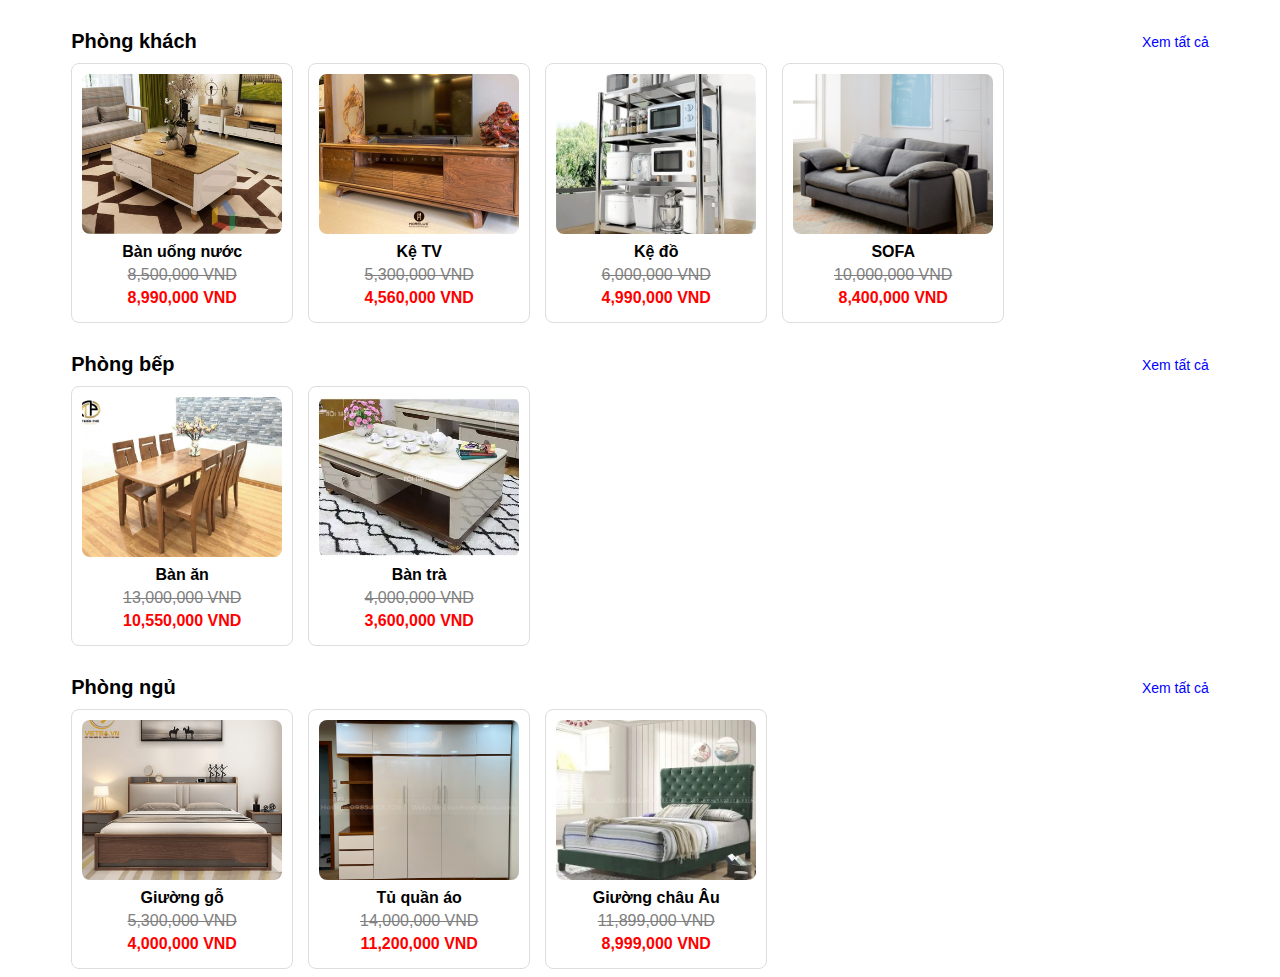
<file: Day10/index.html>
<!DOCTYPE html>
<html lang="en">
<head>
    <meta charset="UTF-8">
    <meta name="viewport" content="width=device-width, initial-scale=1.0">
    <title>Cửa hàng nội thất</title>
    <link rel="stylesheet" href="style.css">
    
</head>
<body>
  <div id="contain">
    <div id="phongkhach" class="category">
      <div class="category-header">
        <span class="title">Phòng khách</span>
        <span class="view-all">Xem tất cả</span>
      </div>
      <div class="product-list"></div>
    </div>

    <div id="phongbep" class="category">
      <div class="category-header">
        <span class="title">Phòng bếp</span>
        <span class="view-all">Xem tất cả</span>
      </div>
      <div class="product-list"></div>
    </div>

    <div id="phongngu" class="category">
      <div class="category-header">
        <span class="title">Phòng ngủ</span>
        <span class="view-all">Xem tất cả</span>
      </div>
      <div class="product-list"></div>
    </div>
  </div>

  <script>
    fetch("products.json")
    // .then(res => res.json())
    // .then(data => console.log("Dữ liệu:", data))
    // .catch(err => console.error("Lỗi:", err));
      .then(res => res.json())
      .then(products => {
        products.forEach(p => {
          const div = document.createElement("div");
          div.className = "product";
          div.innerHTML = `
            <img src="${p.image}" alt="${p.name}">
            <p><strong>${p.name}</strong></p>
            <p class="price-old">${p.discount.toLocaleString()} VND</p>
            <p class="price-new">${p.price.toLocaleString()} VND</p>
          `;

          const container = document.querySelector(`#${p.category} .product-list`);
          if (container) container.appendChild(div);
        });
      })
      .catch(err => console.error("Lỗi tải JSON:", err));
  </script>
</body>

</html>
</file>
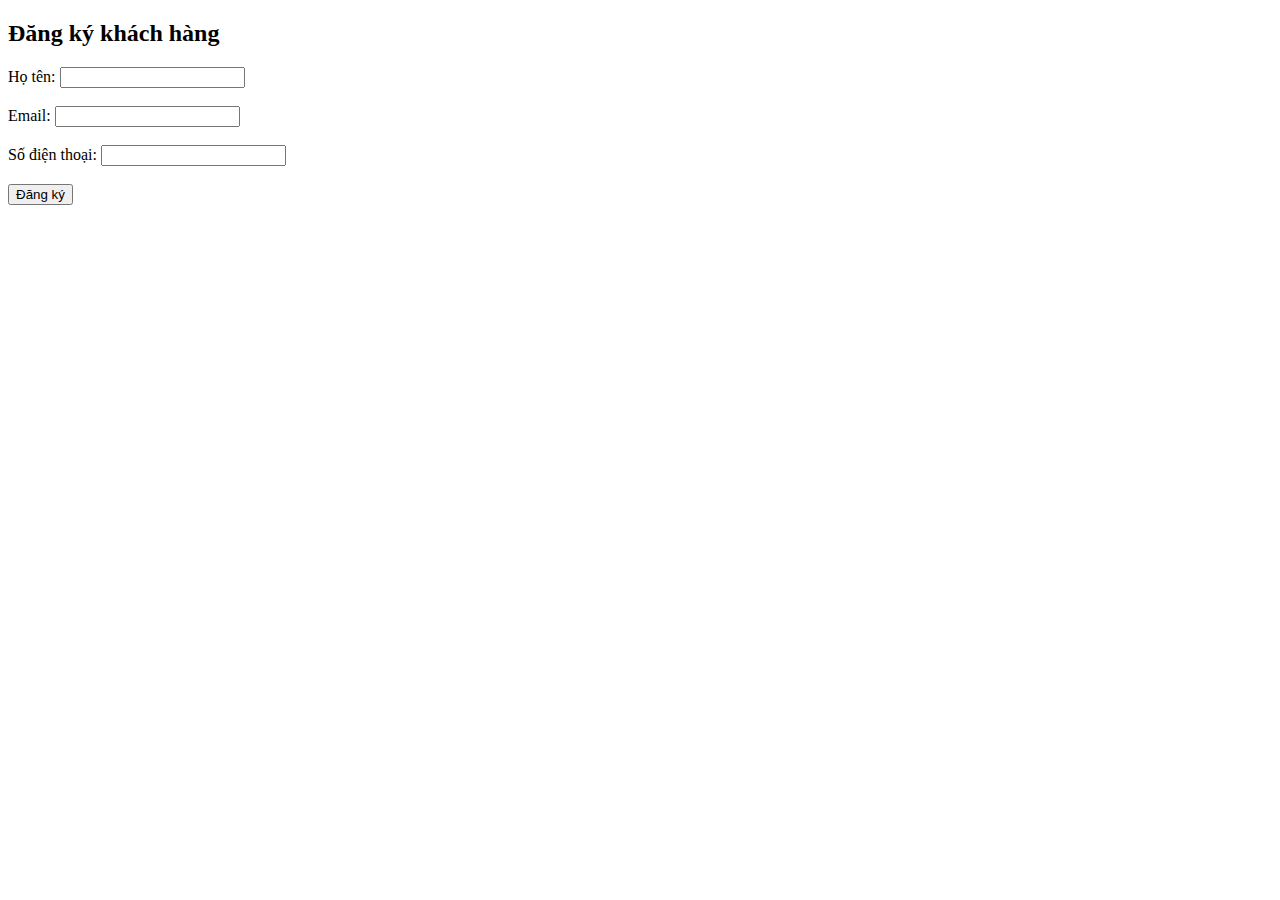
<file: Day08/bai1.html>
<!DOCTYPE html>
<html lang="vi">
<head>
    <meta charset="UTF-8">
    <title>Đăng ký khách hàng</title>
</head>
<body>
    <h2>Đăng ký khách hàng</h2>

    Họ tên: <input type="text" id="fullname"> <span id="err_name"></span><br><br>
    Email: <input type="text" id="email"> <span id="err_email"></span><br><br>
    Số điện thoại: <input type="text" id="phone"> <span id="err_phone"></span><br><br>

    <button onclick="validateCustomer()">Đăng ký</button>

    <p id="result"></p>

    <script>
        function validateCustomer() {
            var fullname = document.getElementById("fullname").value;
            var email = document.getElementById("email").value;
            var phone = document.getElementById("phone").value;

            var valid = true;

            document.getElementById("err_name").innerText = "";
            document.getElementById("err_email").innerText = "";
            document.getElementById("err_phone").innerText = "";
            document.getElementById("result").innerText = "";

            if (fullname == "") {
                document.getElementById("err_name").innerText = "Nhập họ tên!";
                valid = false;
            }
            if (email == "") {
                document.getElementById("err_email").innerText = "Nhập email!";
                valid = false;
            }
            if (phone == "") {
                document.getElementById("err_phone").innerText = "Nhập số điện thoại!";
                valid = false;
            }

            if (valid == true) {
                document.getElementById("result").innerText = "Đăng ký thành công!";
            }
        }
    </script>
</body>
</html>
</file>
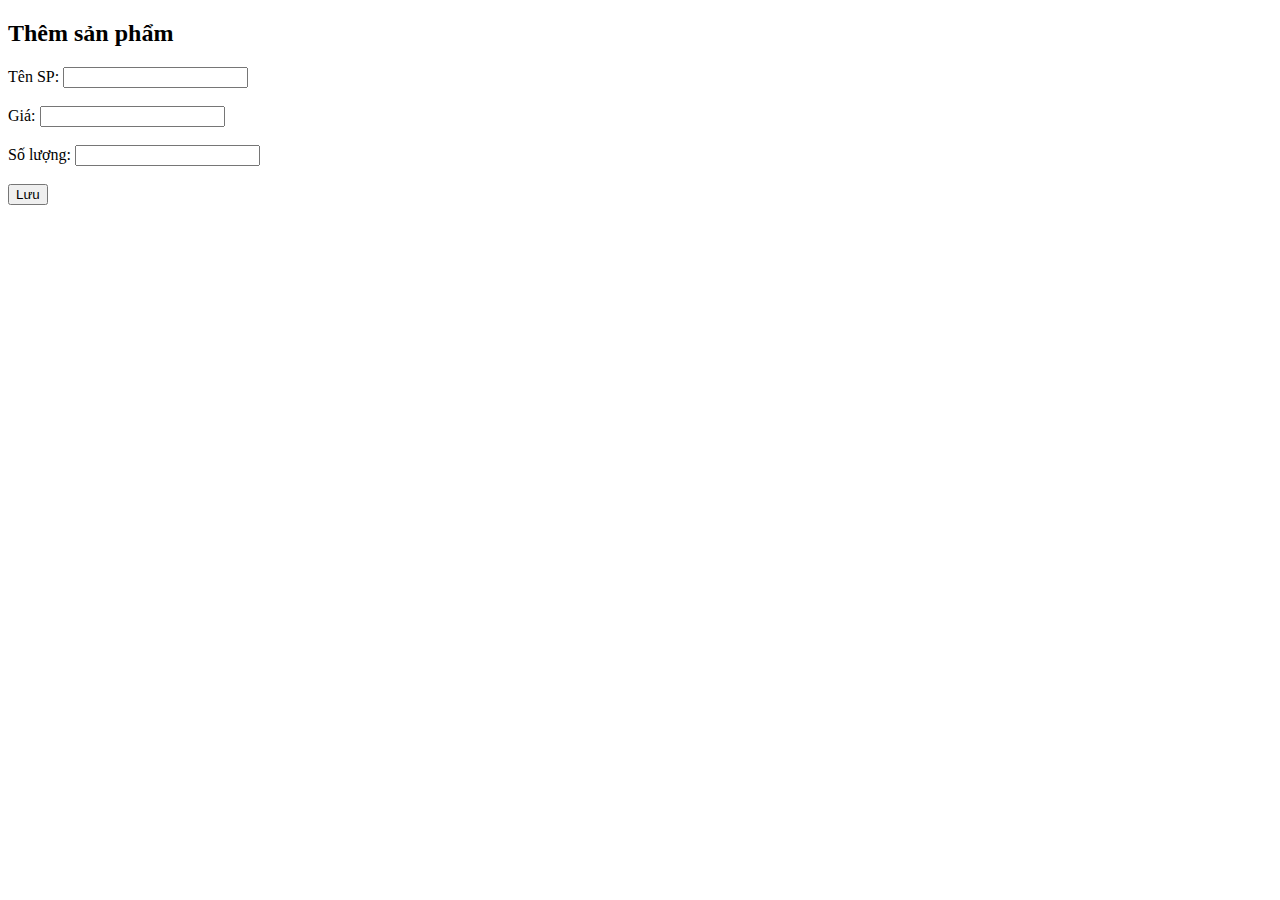
<file: Day08/bai2.html>
<!DOCTYPE html>
<html lang="vi">
<head>
    <meta charset="UTF-8">
    <title>Thêm sản phẩm</title>
</head>
<body>
    <h2>Thêm sản phẩm</h2>

    Tên SP: <input type="text" id="p_name"> <span id="err_pname"></span><br><br>
    Giá: <input type="number" id="price"> <span id="err_price"></span><br><br>
    Số lượng: <input type="number" id="quantity"> <span id="err_quantity"></span><br><br>

    <button onclick="validateProduct()">Lưu</button>

    <p id="p_result"></p>

    <script>
        function validateProduct() {
            var p_name = document.getElementById("p_name").value;
            var price = document.getElementById("price").value;
            var qty = document.getElementById("quantity").value;

            var valid = true;

            document.getElementById("err_pname").innerText = "";
            document.getElementById("err_price").innerText = "";
            document.getElementById("err_quantity").innerText = "";
            document.getElementById("p_result").innerText = "";

            if (p_name == "") {
                document.getElementById("err_pname").innerText = "Nhập tên SP!";
                valid = false;
            }
            if (price == "" || price <= 0) {
                document.getElementById("err_price").innerText = "Giá > 0!";
                valid = false;
            }
            if (qty == "" || qty <= 0) {
                document.getElementById("err_quantity").innerText = "SL > 0!";
                valid = false;
            }

            if (valid == true) {
                document.getElementById("p_result").innerText = "Thêm sản phẩm thành công!";
            }
        }
    </script>
</body>
</html>
</file>
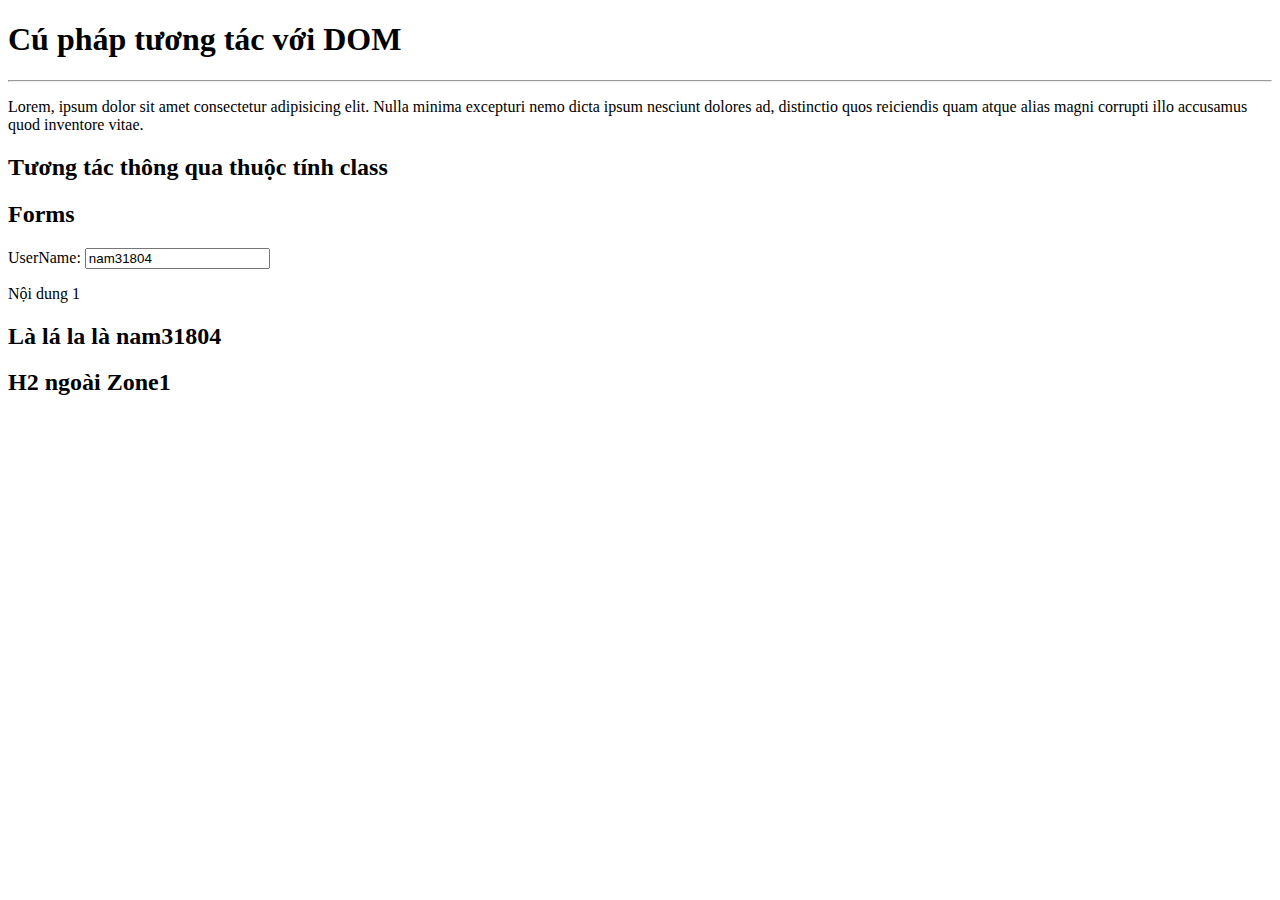
<file: Day08/dom-1.html>
<!DOCTYPE html>
<html lang="en">
<head>
    <meta charset="UTF-8">
    <meta name="viewport" content="width=device-width, initial-scale=1.0">
    <title>Cú pháp tương tác với DOM</title>
</head>
<body>
    <div id="zone1">
        <h1>Cú pháp tương tác với DOM</h1>
        <hr/>
        <p>
            Lorem, ipsum dolor sit amet consectetur adipisicing elit. Nulla minima excepturi nemo dicta ipsum nesciunt dolores ad, distinctio quos reiciendis quam atque alias magni corrupti illo accusamus quod inventore vitae.
        </p>
        <div>
            <h2 class="title">Tương tác thông qua thuộc tính class</h2>
        </div>
        <div>
            <h2 class="title">Forms</h2>
            UserName:
            <input type="text" name="username" id="u_name" value="nam31804">
            <span id="u_value"></span>
            <p>Nội dung 1</p>
        </div>
        <div>
            <h2 class="title">Là lá la là <span>nam31804</span> </h2>
        </div>
    </div>
    <h2 class="title ">H2 ngoài Zone1</h2>

    <script>
        // tương tác thông qua thuộc tính id của phần tử
        var element = document.getElementById('zone1');
        console.log(element);

        var val = document.getElementById('u_name').value;
        console.log("u:",val);
        
        // Tương tác với tên thẻ

        var element_h1 = document.getElementsByTagName('h1');
        console.log("H1", element_h1);
        console.log("Nội dung:",element_h1.innerText);
        console.log("Nội dung:",element_h1[0].innerText);
        
        var element_p = document.getElementsByTagName('p');
        console.log(element_p);
        
        for (let i = 0; i < element_p.length; i++) {
           console.log(element_p[i].innerText);
        }
        
        // Tương tác thông qua thuộc tính class
        var element_titles = document.getElementsByClassName('title'); // => mảng
        // $('.title')
        console.log(element_titles);
        // lấy nội dung
        Array.from(element_titles).forEach(element => {
            console.log(element.textContent); // lấy nội dung trong thẻ
            console.log(element.innerText);
            console.log(element.innerHTML);
        });

        // tương tác thông qua css selecter

        element_h2s = document.querySelectorAll('#zone1 h2');
        console.log("H2 trong zone1");
        Array.from(element_h2s).forEach(e=>{
            console.log(e.textContent);
        })
        
        element_inputTexts = document.querySelectorAll('input[type="text"]');
        console.log(element_inputTexts[0].value);
        
    </script>
</body>
</html>
</file>
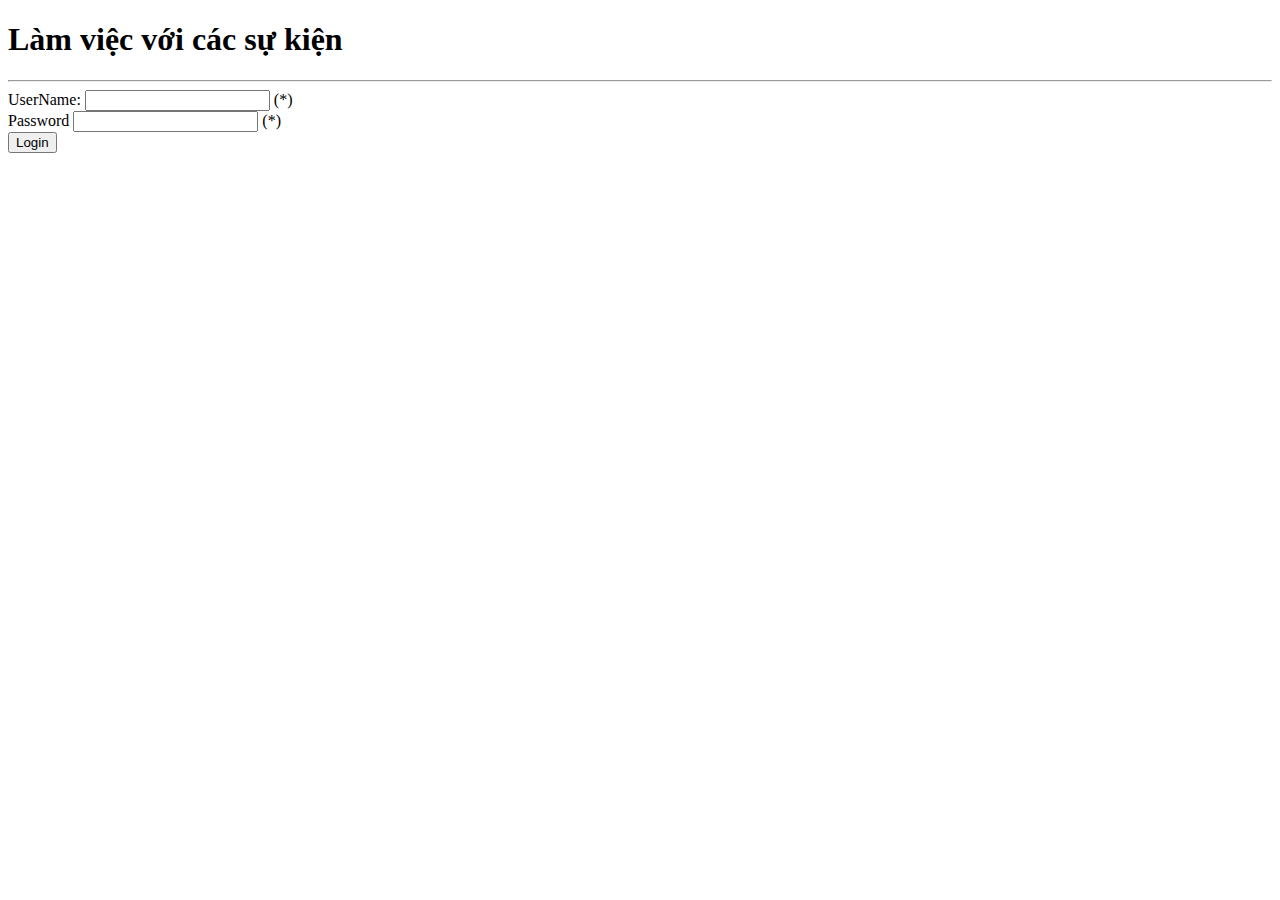
<file: Day08/dom-2.html>
<!DOCTYPE html>
<html lang="en">
<head>
    <meta charset="UTF-8">
    <meta name="viewport" content="width=device-width, initial-scale=1.0">
    <title>event DOM</title>
</head>
<body>
    <div id="zone1">
        <h1>Làm việc với các sự kiện</h1>
        <hr>
        <form action="">
            <div>
                <label for="u_name">UserName:</label>
                <input type="text" name="u_name" id="u_name" 
                    
                    onkeyup="fn_check(this)"
                    
                    >
                <span id="err_u_name">(*)</span>
            </div>
            <div>
                <label for="u_pass">Password</label>
                <input type="password" name="u_pass" id="u_pass"
                    onkeyup="fn_change_pass();"
                    >
                <span id="err_u_pass">(*)</span>
            </div>
            <input type="submit" value="Login" onclick=" return fn_submit();">
        </form>
    </div>

    <script>
        const fn_change_uname = ()=>{
            debugger;
            var uname = document.getElementById('u_name').value;
            if(uname.trim()==""){
                document.getElementById('err_u_name').innerText="Tài khoản không để trống";
                return false;
            }else{
                document.getElementById('err_u_name').innerHTML 
                    = "<span style='color:green'> OK </span>";
                return true;
            }
        }
        const fn_change_pass = ()=>{
            let upass = document.getElementById('u_pass').value;
            if(upass.trim()==""){
                document.getElementById('err_u_pass').innerHTML="Bạn chưa nhập mật khẩu";
                document.getElementById('err_u_pass').style.color="red";
                return false;
            }else{
                document.getElementById('err_u_pass').innerHTML="Ok";
                document.getElementById('err_u_pass').style.color="green";
                return true;
            }
        }

        const fn_submit = ()=>{
            if(fn_change_uname() == false || fn_change_pass() == false){
                return false;
            }else{
                alert("Thành cong");
                return true;
            }
        }

        // Hàm kiểm tra dùng chung
        const fn_check = (element)=>{
            console.log(element.tagName);
            const span = document.querySelector(`input[name='${element.name}'] + span`);
            if(element.value==""){
                span.innerHTML="Bạn chưa nhập dữ liệu";
            }else{
                span.innerHTML="OK";
            }
        }
    </script>
</body>
</html>
</file>
<file: Day10/style.css>
#contain {
      width: 90%;
      margin: auto;
      font-family: sans-serif;
    }

    .category {
      margin-top: 30px;
    }

    .category-header {
      display: flex;
      justify-content: space-between;
      align-items: center;
      margin-bottom: 10px;
    }

    .title {
      font-size: 20px;
      font-weight: bold;
    }

    .view-all {
      color: blue;
      cursor: pointer;
      font-size: 14px;
    }

    .product-list {
      display: flex;
      flex-wrap: wrap;
      gap: 15px;
    }

    .product {
      width: 200px;
      text-align: center;
      border: 1px solid #ddd;
      border-radius: 8px;
      padding: 10px;
      transition: 0.3s;
    }

    .product:hover {
      box-shadow: 0 3px 10px rgba(0,0,0,0.2);
      transform: translateY(-3px);
    }

    .product img {
      width: 100%;
      height: 160px;
      object-fit: cover;
      border-radius: 8px;
    }

    .product p {
      margin: 5px 0;
    }

    .price-old {
      text-decoration: line-through;
      color: gray;
    }

    .price-new {
      color: red;
      font-weight: bold;
    }
</file>
